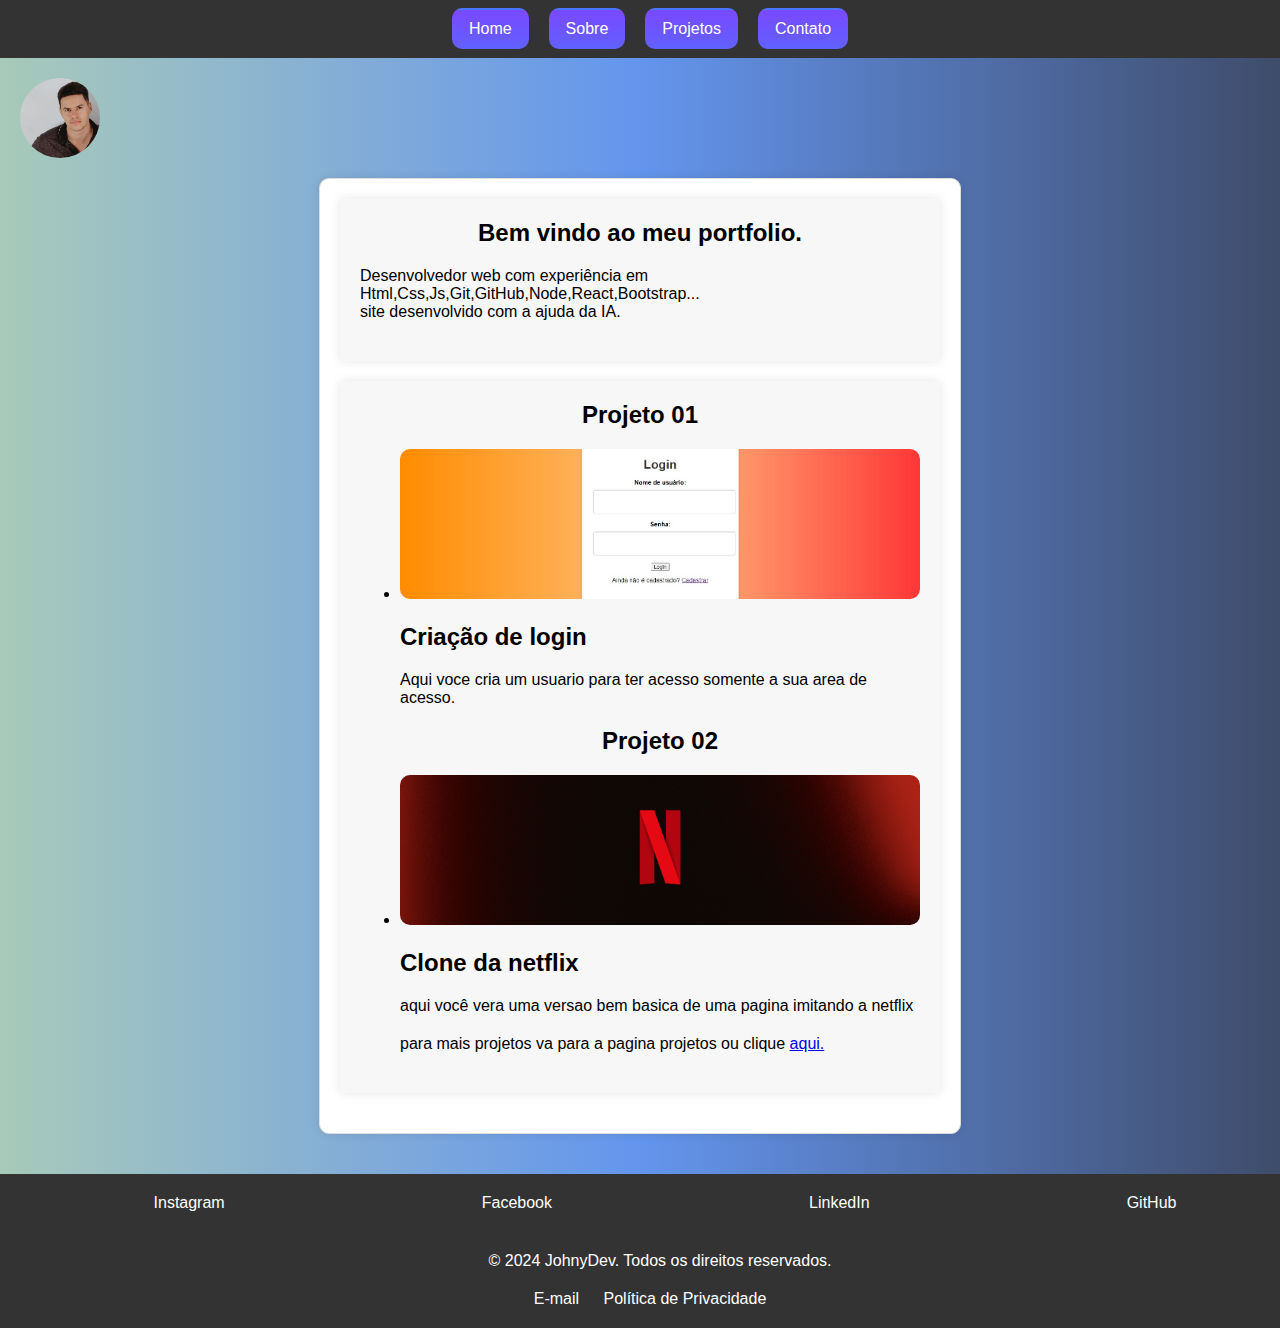
<file: index.html>
<!DOCTYPE html>
<html lang="pt-BR">
<head>
  <meta charset="UTF-8">
  <meta name="viewport" content="width=device-width, initial-scale=1.0">
  <title>Portfólio - JohnyDevelop </title>
  <link rel="stylesheet" href="css/styles.css">
  
</head>
<body>


  <header>

    <nav>
      <ul>
        <li><a href="index.html">Home</a></li>
        <li><a href="sobre.html">Sobre</a></li>
        <li><a href="projetos.html">Projetos</a></li>
        <li><a href="contato.html">Contato</a></li>
      </ul>
    </nav>

      <button class="botao-hamburguer">
        <span></span>
        <span></span>
        <span></span>
      </button>
      
      <div class="menu-dropdown">
        <a href="index.html" class="botao-dropdown">Home</a>
        <a href="sobre.html" class="botao-dropdown">Sobre</a>
        <a href="projetos.html" class="botao-dropdown">Projetos</a>
        <a href="contato.html" class="botao-dropdown">Contato</a>
      </div>
      

  </header>

  <div class="avatar">
    <img src="src/imagem-avatar.jpeg" alt="Avatar">
  </div>

  <main>
    <!-- Seção Sobre -->
    <section id="sobre">
      <h1>Bem vindo ao meu portfolio.</h1>
      <p>Desenvolvedor web com experiência em Html,Css,Js,Git,GitHub,Node,React,Bootstrap... </br> site desenvolvido com a ajuda da IA.</p>
    </section>
    
    <!-- Seção Projetos -->
    <section id="projetos">
      <h1>Projeto 01</h1>
      <ul>
        <li>
          <a href="login.html" target="_blank"> <img src="src/projeto1.jpg" alt="Projeto 1"> </a>
          <h2>Criação de login </h2>
          <p>Aqui voce cria um usuario para ter acesso somente a sua area de acesso.</p>
        </li>

            <h1>Projeto 02</h1>
              <li>
                <a href="Netflixprojeto/index.html" target="_blank"> <img src="src/projeto2.png" alt="Projeto 1"> </a>
                <h2>Clone da netflix</h2>
                <p>aqui você vera uma versao bem basica de uma pagina imitando a netflix</p>
                <p> para mais projetos va para a pagina projetos ou clique <a href="projetos.html">aqui.</a></p>
              </li>
      </ul>
    </section>
    </main>
    <!-- Seção Contato -->


  <footer>
    
    <div class="redes-sociais">
      <a href="https://www.instagram.com/johny_barbers/profilecard/?igsh=bzBsaThxMDAyaHNp" target="_blank">
      <i class="fab fa-instagram"></i> Instagram
      </a>
      <a href="https://www.facebook.com/jonas.william.90?mibextid=ZbWKwL" target="_blank">
      <i class="fab fa-facebook"></i> Facebook
      </a>
      <a href="https://www.linkedin.com/in/johny-william-332b6b212?utm_source=share&utm_campaign=share_via&utm_content=profile&utm_medium=android_app" target="_blank">
      <i class="fab fa-linkedin"></i> LinkedIn
      </a>
      <a href="https://github.com/JohnywDev" target="_blank">
      <i class="fab fa-github"></i> GitHub
      </a>
      </div>

    <div class="container">
      <p>&copy; 2024 JohnyDev. Todos os direitos reservados.</p>
      <ul>
        <li><a href="mailto:johnyvozon@gmail.com">E-mail</a></li>
        <li><a href="#">Política de Privacidade</a></li>
      </ul>
    </div>
  

  </footer>

  <script src="js/js.js"></script>

</body>
</html>
</file>
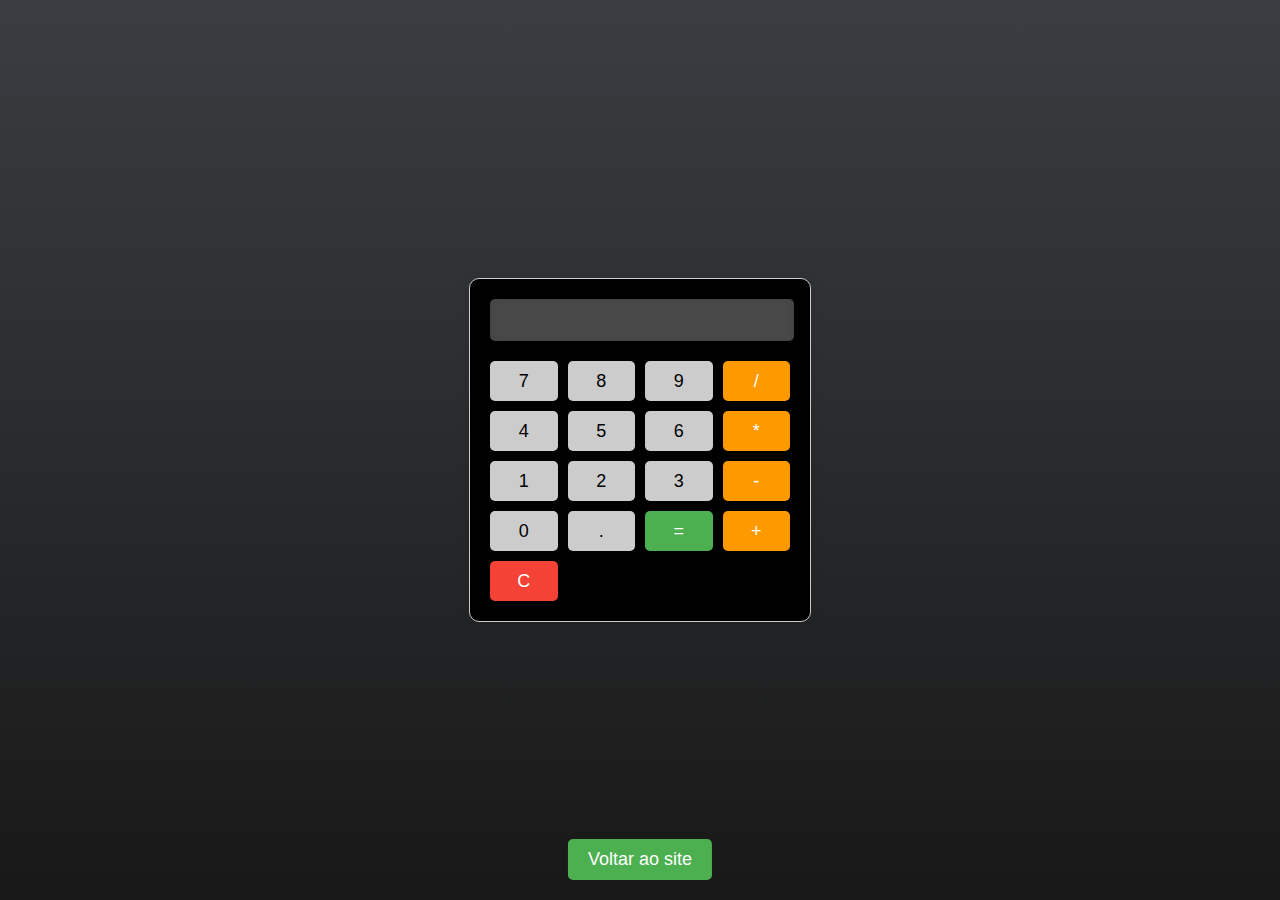
<file: Calculadora/index.html>
<!DOCTYPE html>
<html lang="pt-BR">
<head>
<meta charset="UTF-8">
<meta name="viewport" content="width=device-width, initial-scale=1.0">
<title>Calculadora</title>
<link rel="stylesheet" href="style.css">
</head>
<body>
<div class="calculadora">
<input type="text" id="display" disabled>
<div class="botões">
<button class="botão" onclick="adicionarNumero('7')">7</button>
<button class="botão" onclick="adicionarNumero('8')">8</button>
<button class="botão" onclick="adicionarNumero('9')">9</button>
<button class="botão operador" onclick="adicionarOperador('/')">/</button>
<button class="botão" onclick="adicionarNumero('4')">4</button>
<button class="botão" onclick="adicionarNumero('5')">5</button>
<button class="botão" onclick="adicionarNumero('6')">6</button>
<button class="botão operador" onclick="adicionarOperador('*')">*</button>
<button class="botão" onclick="adicionarNumero('1')">1</button>
<button class="botão" onclick="adicionarNumero('2')">2</button>
<button class="botão" onclick="adicionarNumero('3')">3</button>
<button class="botão operador" onclick="adicionarOperador('-')">-</button>
<button class="botão" onclick="adicionarNumero('0')">0</button>
<button class="botão" onclick="adicionarNumero('.')">.</button>
<button class="botão igual" onclick="calcular()">=</button>
<button class="botão operador" onclick="adicionarOperador('+')">+</button>
<button class="botão limpar" onclick="limpar()">C</button>
</div>
</div>

<button class="botao-voltar" onclick="window.location.href='../projetos.html'">Voltar ao site</button>


<script src="script.js"></script>
</body>
</html>
</file>
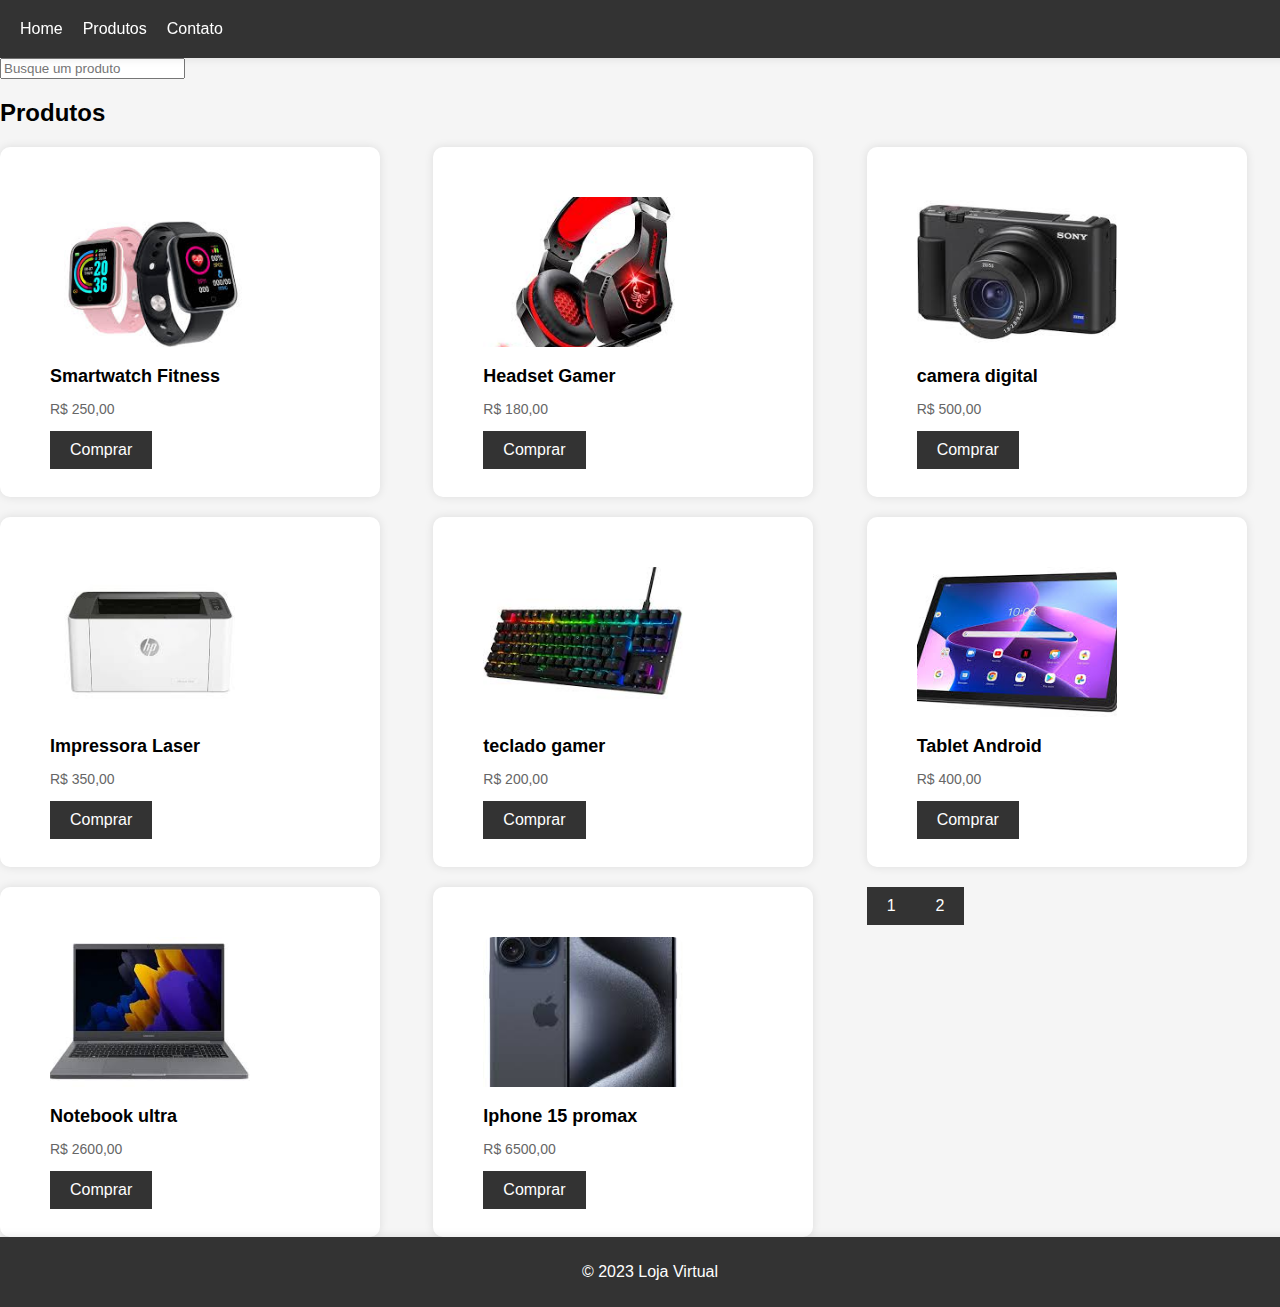
<file: Lojavirtual/index.html>
<!DOCTYPE html>
<html lang="pt-BR">
<head>
    <meta charset="UTF-8">
    <meta name="viewport" content="width=device-width, initial-scale=1.0">
    <title>Loja Virtual</title>
    <link rel="stylesheet" href="css/style.css">
</head>
<body>

    <!-- Cabeçalho -->
    <header>
        
        <nav>
            <ul>
                <li><a href="#">Home</a></li>
                <li><a href="#">Produtos</a></li>
                <li><a href="#">Contato</a></li>
            </ul>
        </nav>

        <nav>
            <div class="menu-hamburguer">
                <input type="checkbox" id="menu-toggle">
                <label for="menu-toggle" class="menu-toggle-label">
                    <span></span>
                    <span></span>
                    <span></span>
                </label>
                <ul class="menu">
                    <li><a href="#">Home</a></li>
                    <li><a href="#">Produtos</a></li>
                    <li><a href="#">Contato</a></li>
                </ul>
            </div>
        </nav>

    </header>

    <!-- Conteúdo -->
    <main>

        <h2>Produtos</h2>

        <section class="produtos">
            <div class="produto">
                <img src="src/img/produto1.jpg" alt="Produto 1">
                <h2>Smartwatch Fitness</h2>
                <p>R$ 250,00</p>
                <button>Comprar</button>
            </div>
            <div class="produto">
                <img src="src/img/produto2.jpg" alt="Produto 2">
                <h2>Headset Gamer</h2>
                <p>R$ 180,00</p>
                <button>Comprar</button>
            </div>
            <div class="produto">
                <img src="src/img/produto3.jpg" alt="Produto 3">
                <h2>camera digital</h2>
                <p>R$ 500,00</p>
                <button>Comprar</button>
            </div> 
            <div class="produto">
                <img src="src/img/produto4.jpg" alt="Produto 4">
                <h2>Impressora Laser</h2>
                <p>R$ 350,00</p>
                <button>Comprar</button>
            </div>
            <div class="produto">
                <img src="src/img/produto5.jpg" alt="Produto 5">
                <h2>teclado gamer</h2>
                <p>R$ 200,00</p>
                <button>Comprar</button>
            </div>
            <div class="produto">
                <img src="src/img/produto6.jpg" alt="Produto 6">
                <h2>Tablet Android</h2>
                <p>R$ 400,00</p>
                <button>Comprar</button>
            </div>
            <div class="produto">
                <img src="src/img/produto7.jpg" alt="Produto 7">
                <h2>Notebook ultra</h2>
                <p>R$ 2600,00</p>
                <button>Comprar</button>
            </div>
            <div class="produto">
                <img src="src/img/produto8.jpg" alt="Produto 8">
                <h2>Iphone 15 promax</h2>
                <p>R$ 6500,00</p>
                <button>Comprar</button>
            </div>
            <!-- Adicione mais produtos aqui -->
        </section>
    </main>

    <!-- Rodapé -->
    <footer>
        <p>&copy; 2023 Loja Virtual</p>
    </footer>

    <script src="js/script.js"></script>
</body>
</html>
</file>
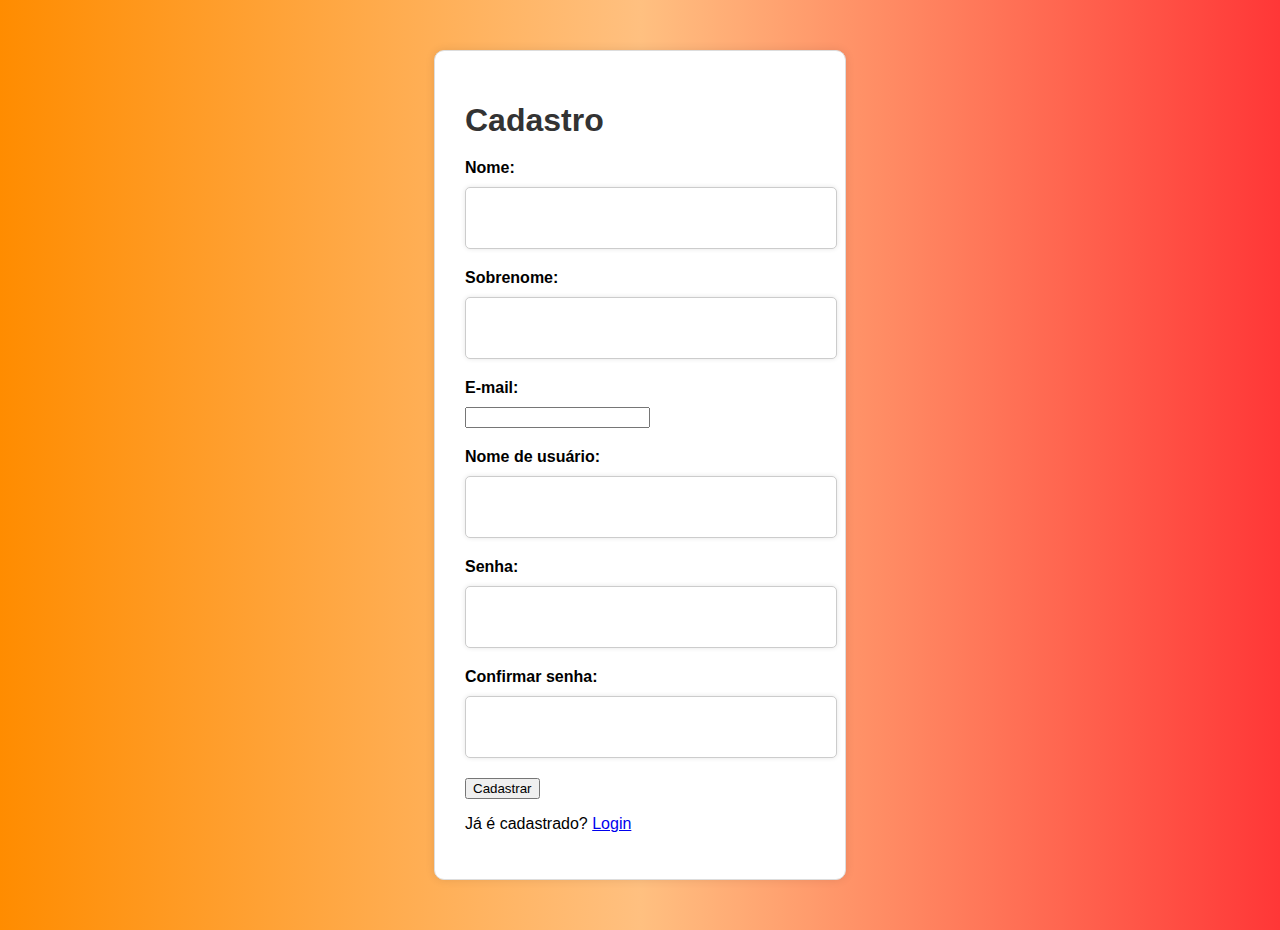
<file: cadastro.html>
<!DOCTYPE html>
<html lang="pt-BR">
<head>
  <meta charset="UTF-8">
  <meta name="viewport" content="width=device-width, initial-scale=1.0">
  <title>Cadastro</title>
  <link rel="stylesheet" href="css/users.css">
</head>
<body>
  <div class="container">
    <div class="cadastro-form">
      <h1>Cadastro</h1>
      <form id="cadastro-form">
        <div class="input-group">
          <label for="nome">Nome:</label>
          <input type="text" id="nome" name="nome" required>
        </div>
        <div class="input-group">
          <label for="sobrenome">Sobrenome:</label>
          <input type="text" id="sobrenome" name="sobrenome" required>
        </div>
        <div class="input-group">
          <label for="email">E-mail:</label>
          <input type="email" id="email" name="email" required>
        </div>
        <div class="input-group">
          <label for="username">Nome de usuário:</label>
          <input type="text" id="username" name="username" required>
        </div>
        <div class="input-group">
          <label for="senha">Senha:</label>
          <input type="password" id="senha" name="senha" required>
        </div>
        <div class="input-group">
          <label for="confirmar-senha">Confirmar senha:</label>
          <input type="password" id="confirmar-senha" name="confirmar-senha" required>
        </div>
        <button id="cadastro-btn">Cadastrar</button>
        <p>Já é cadastrado? <a href="login.html">Login</a></p>
      </form>
    </div>
  </div>

  <script src="js/script-cadastro.js"></script>
</body>
</html>
</file>
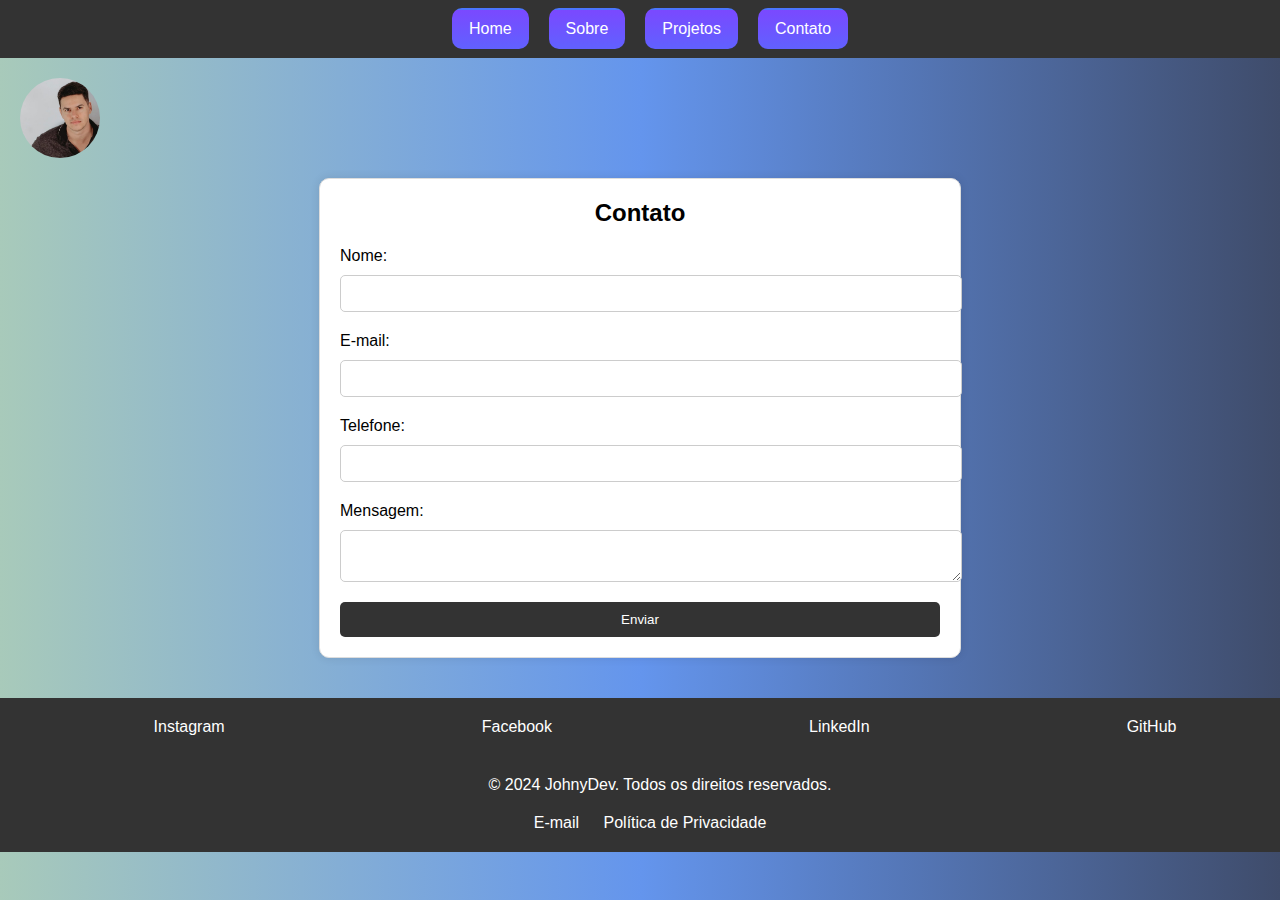
<file: contato.html>
<!DOCTYPE html>
<html lang="pt-BR">
<head>
  <meta charset="UTF-8">
  <meta name="viewport" content="width=device-width, initial-scale=1.0">
  <title>Portfólio - JohnyDevelop </title>
  <link rel="stylesheet" href="css/styles.css">

</head>
<body>


  <header>

    <nav>
      <ul>
        <li><a href="index.html">Home</a></li>
        <li><a href="sobre.html">Sobre</a></li>
        <li><a href="projetos.html">Projetos</a></li>
        <li><a href="contato.html">Contato</a></li>
      </ul>
    </nav>

      <button class="botao-hamburguer">
        <span></span>
        <span></span>
        <span></span>
      </button>
      
      <div class="menu-dropdown">
        <a href="index.html" class="botao-dropdown">Home</a>
        <a href="sobre.html" class="botao-dropdown">Sobre</a>
        <a href="projetos.html" class="botao-dropdown">Projetos</a>
        <a href="contato.html" class="botao-dropdown">Contato</a>
      </div>
      

  </header>

  <div class="avatar">
    <img src="src/imagem-avatar.jpeg" alt="Avatar">
  </div>

  <main>
    <h1>Contato</h1>
    <form id="form-contato">
        <form action="form.php" method="post"> 
        <label for="nome">Nome:</label>
        <input type="text" id="nome" name="nome" required>
        
        <label for="email">E-mail:</label>
        <input type="email" id="email" name="email" required>
        
          <label for="telefone">Telefone:</label>
          <input type="tel" id="telefone" name="telefone" required>
      
        
        <label for="mensagem">Mensagem:</label>
        <textarea id="mensagem" name="mensagem" required></textarea>
        
        <button id="enviar">Enviar</button>
    </form>
</main>

<script src="js/script-contato.js"></script>

  <footer>

    <div class="redes-sociais">
      <a href="https://www.instagram.com/johny_barbers/profilecard/?igsh=bzBsaThxMDAyaHNp" target="_blank">
      <i class="fab fa-instagram"></i> Instagram
      </a>
      <a href="https://www.facebook.com/jonas.william.90?mibextid=ZbWKwL" target="_blank">
      <i class="fab fa-facebook"></i> Facebook
      </a>
      <a href="https://www.linkedin.com/in/johny-william-332b6b212?utm_source=share&utm_campaign=share_via&utm_content=profile&utm_medium=android_app" target="_blank">
      <i class="fab fa-linkedin"></i> LinkedIn
      </a>
      <a href="https://github.com/JohnywDev" target="_blank">
      <i class="fab fa-github"></i> GitHub
      </a>
      </div>

      
    <div class="container">
      <p>&copy; 2024 JohnyDev. Todos os direitos reservados.</p>
      <ul>
        <li><a href="mailto:johnyvozon@gmail.com">E-mail</a></li>
        <li><a href="#">Política de Privacidade</a></li>
      </ul>
    </div>
  </footer>

  <script src="js/js.js"></script>


</body>
</html>
</file>
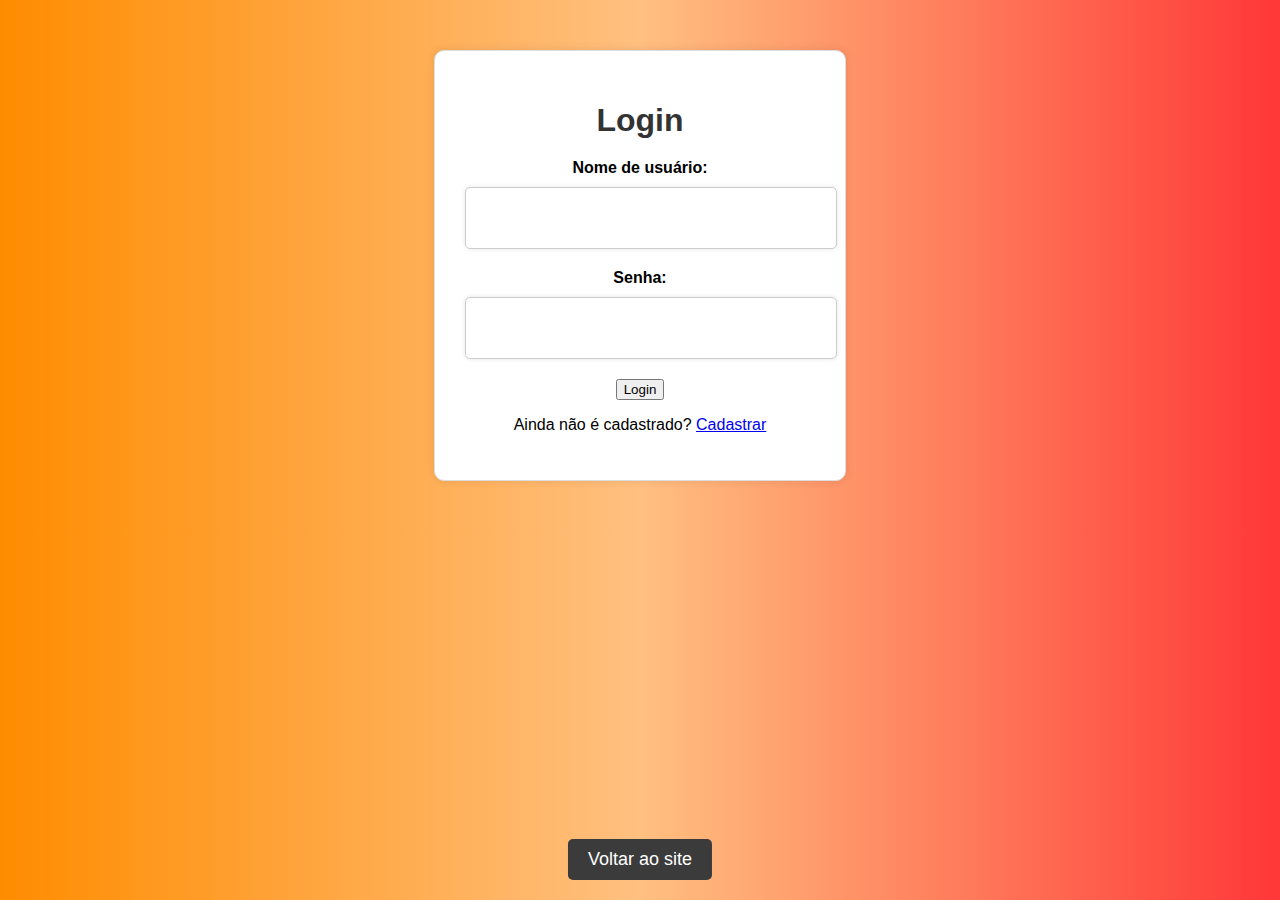
<file: login.html>
<!DOCTYPE html>
<html lang="pt-BR">
<head>
  <meta charset="UTF-8">
  <meta name="viewport" content="width=device-width, initial-scale=1.0">
  <title>Login </title>
  <link rel="stylesheet" href="css/users.css">
</head>
<body>
  <div class="container">
    <div class="login-form">
      <h1>Login </h1>
      <form id="login-form-2">
        <div class="input-group">
          <label for="username-2">Nome de usuário:</label>
          <input type="text" id="username-2" name="username" required>
        </div>
        <div class="input-group">
          <label for="password-2">Senha:</label>
          <input type="password" id="password-2" name="password" required>
        </div>
        <button id="login-btn-2">Login</button>
        <p>Ainda não é cadastrado? <a href="cadastro.html">Cadastrar</a></p>
      </form>
    </div>
  </div>

  <button class="botao-voltar" onclick="window.location.href='projetos.html'">Voltar ao site</button>
  <script src="js/users.js"></script>
  <script src="js/script-cadastro.js"></script>
</body>
</html>
</file>
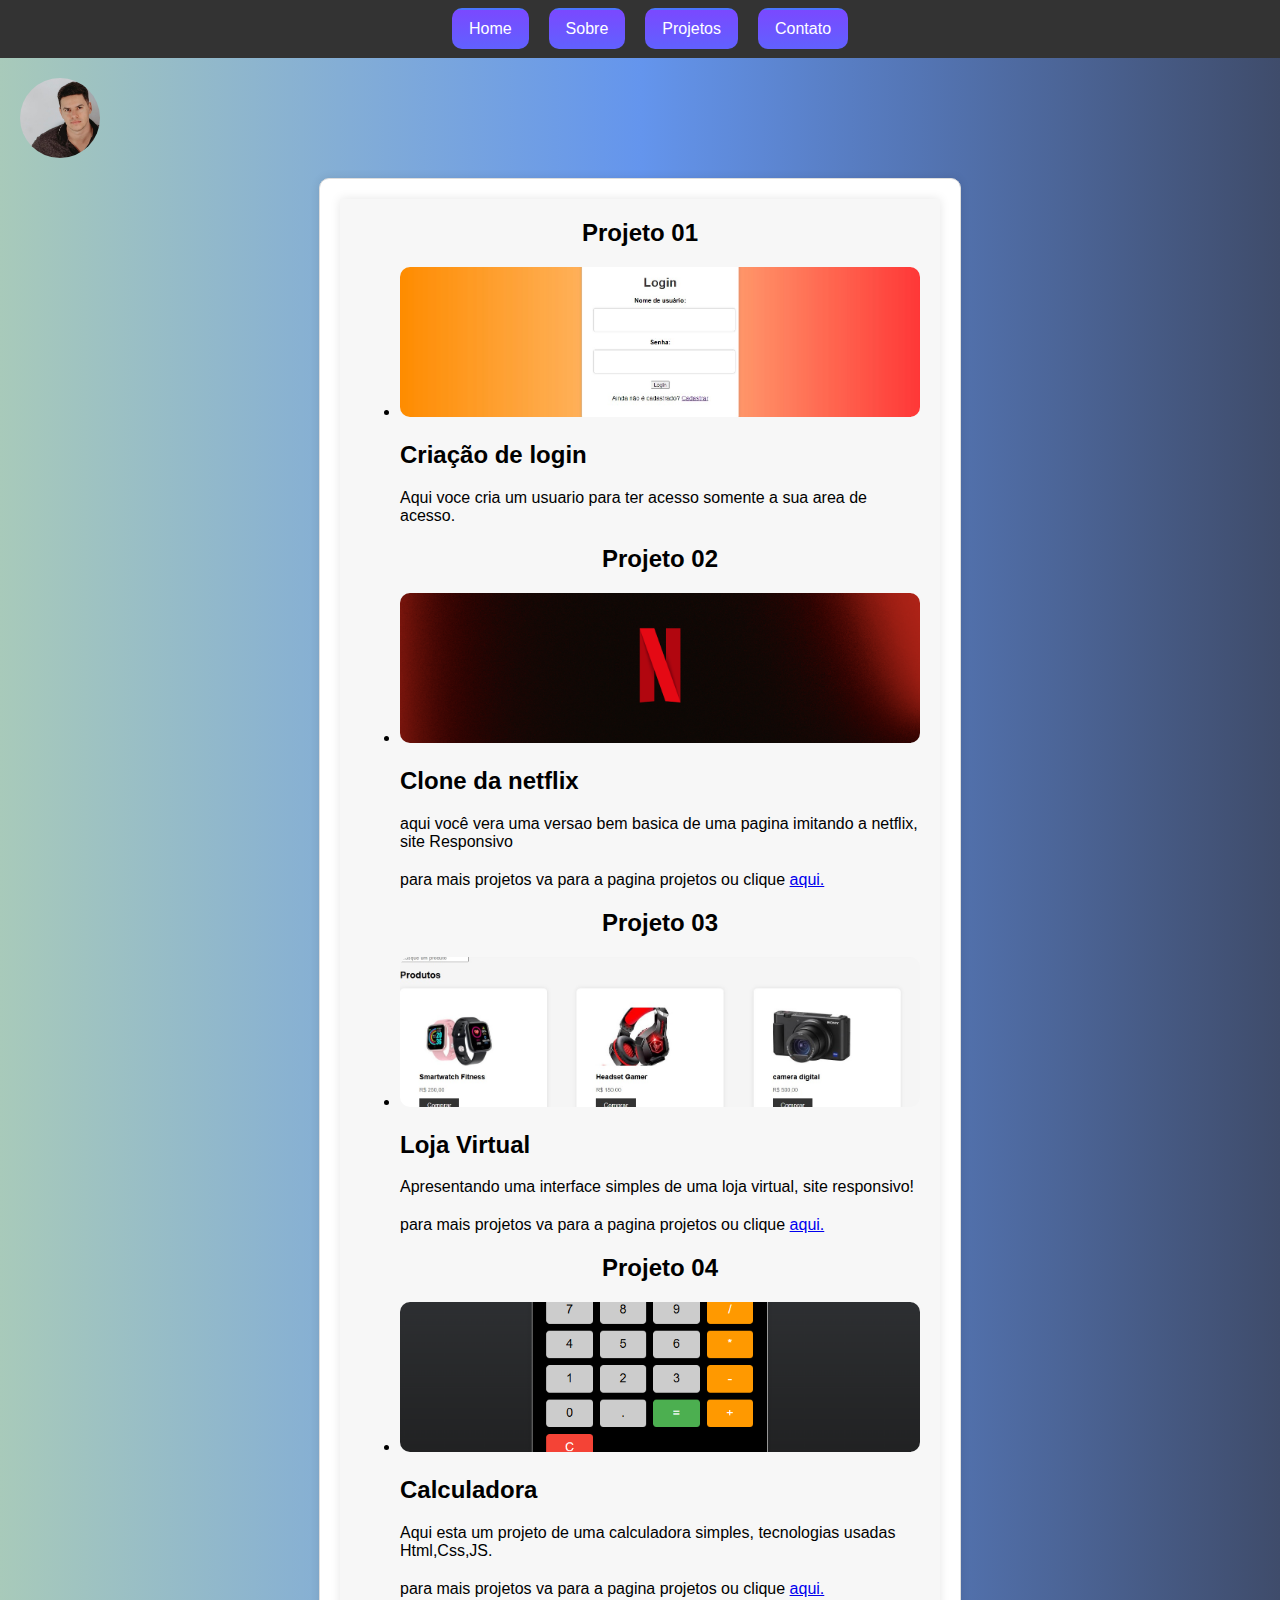
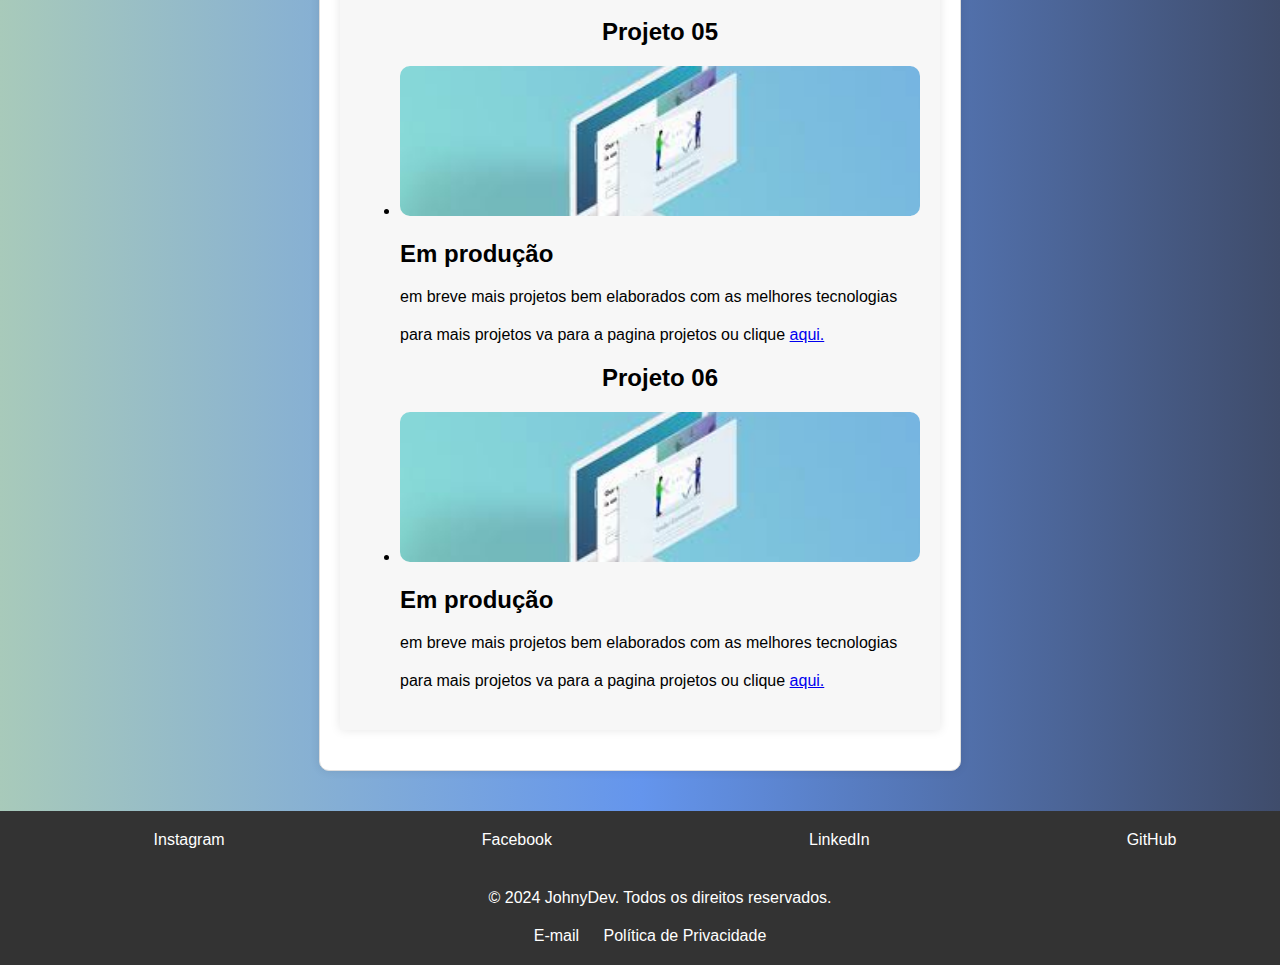
<file: projetos.html>
<!DOCTYPE html>
<html lang="pt-BR">
<head>
  <meta charset="UTF-8">
  <meta name="viewport" content="width=device-width, initial-scale=1.0">
  <title>Portfólio - JohnyDevelop </title>
  <link rel="stylesheet" href="css/styles.css">

</head>
<body>


  <header>

    <nav>
      <ul>
        <li><a href="index.html">Home</a></li>
        <li><a href="sobre.html">Sobre</a></li>
        <li><a href="projetos.html">Projetos</a></li>
        <li><a href="contato.html">Contato</a></li>
      </ul>
    </nav>

      <button class="botao-hamburguer">
        <span></span>
        <span></span>
        <span></span>
    
      </button>
      
      <div class="menu-dropdown">
        <a href="index.html" class="botao-dropdown">Home</a>
        <a href="sobre.html" class="botao-dropdown">Sobre</a>
        <a href="projetos.html" class="botao-dropdown">Projetos</a>
        <a href="contato.html" class="botao-dropdown">Contato</a>
      </div>
      

  </header>

  <div class="avatar">
    <img src="src/imagem-avatar.jpeg" alt="Avatar">
  </div>

  <main>
    
    <!-- Seção Projetos -->
    <section id="projetos">
      <h1>Projeto 01</h1>
      <ul>
        <li>
          <a href="login.html" target="_blank"> <img src="src/projeto1.jpg" alt="Projeto 1"> </a>
          <h2>Criação de login </h2>
          <p>Aqui voce cria um usuario para ter acesso somente a sua area de acesso.</p>
        </li>

            <h1>Projeto 02</h1>
              <li>
                <a href="Netflixprojeto/index.html" target="_blank"> <img src="src/projeto2.png" alt="Projeto 2"> </a>
                <h2>Clone da netflix</h2>
                <p>aqui você vera uma versao bem basica de uma pagina imitando a netflix, site Responsivo</p>
                <p> para mais projetos va para a pagina projetos ou clique <a href="projetos.html">aqui.</a></p>
              </li>

              <h1>Projeto 03</h1>
              <li>
                <a href="Lojavirtual/index.html" target="_blank"> <img src="src/projeto3.jpg" alt="Projeto 3"> </a>
                <h2> Loja Virtual </h2>
                <p> Apresentando uma interface simples de uma loja virtual, site responsivo! </p>
                <p> para mais projetos va para a pagina projetos ou clique <a href="projetos.html">aqui.</a></p>
              </li>

              <h1>Projeto 04</h1>
              <li>
                <a href="Calculadora/index.html" target="_blank"> <img src="src/projeto4.png" alt="Projeto 4"> </a>
                <h2> Calculadora </h2>
                <p> Aqui esta um projeto de uma calculadora simples, tecnologias usadas Html,Css,JS. </p>
                <p> para mais projetos va para a pagina projetos ou clique <a href="projetos.html">aqui.</a></p>
              </li>

              <h1>Projeto 05</h1>
              <li>
                <a href="#" target="_blank"> <img src="src/projeto.jpg" alt="Projeto 5"> </a>
                <h2> Em produção </h2>
                <p> em breve mais projetos bem elaborados com as melhores tecnologias </p>
                <p> para mais projetos va para a pagina projetos ou clique <a href="projetos.html">aqui.</a></p>
              </li>

              <h1>Projeto 06</h1>
              <li>
                <a href="#" target="_blank"> <img src="src/projeto.jpg" alt="Projeto 6"> </a>
                <h2> Em produção </h2>
                <p> em breve mais projetos bem elaborados com as melhores tecnologias </p>
                <p> para mais projetos va para a pagina projetos ou clique <a href="projetos.html">aqui.</a></p>
              </li>

        <!-- Outros projetos -->
      </ul>
    </section>
    </main>
    <!-- Seção Contato -->


  <footer>

    <div class="redes-sociais">
      <a href="https://www.instagram.com/johny_barbers/profilecard/?igsh=bzBsaThxMDAyaHNp" target="_blank">
      <i class="fab fa-instagram"></i> Instagram
      </a>
      <a href="https://www.facebook.com/jonas.william.90?mibextid=ZbWKwL" target="_blank">
      <i class="fab fa-facebook"></i> Facebook
      </a>
      <a href="https://www.linkedin.com/in/johny-william-332b6b212?utm_source=share&utm_campaign=share_via&utm_content=profile&utm_medium=android_app" target="_blank">
      <i class="fab fa-linkedin"></i> LinkedIn
      </a>
      <a href="https://github.com/JohnywDev" target="_blank">
      <i class="fab fa-github"></i> GitHub
      </a>
      </div>

      
    <div class="container">
      <p>&copy; 2024 JohnyDev. Todos os direitos reservados.</p>
      <ul>
        <li><a href="mailto:johnyvozon@gmail.com">E-mail</a></li>
        <li><a href="#">Política de Privacidade</a></li>
      </ul>
    </div>
  </footer>

  <script src="js/js.js"></script>

</body>
</html>
</file>
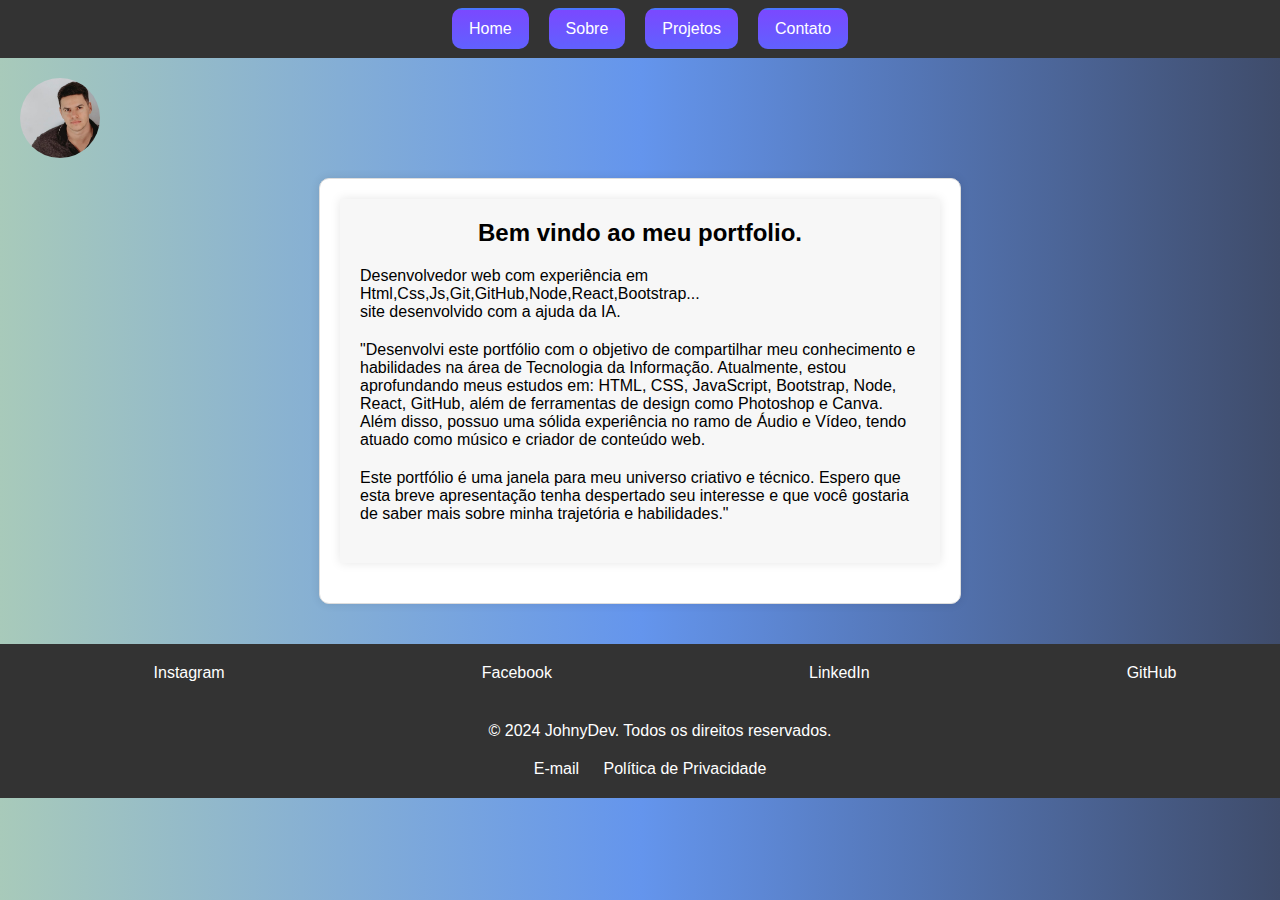
<file: sobre.html>
<!DOCTYPE html>
<html lang="pt-BR">
<head>
  <meta charset="UTF-8">
  <meta name="viewport" content="width=device-width, initial-scale=1.0">
  <title>Portfólio - JohnyDevelop </title>
  <link rel="stylesheet" href="css/styles.css">

</head>
<body>


  <header>

    <nav>
      <ul>
        <li><a href="index.html">Home</a></li>
        <li><a href="sobre.html">Sobre</a></li>
        <li><a href="projetos.html">Projetos</a></li>
        <li><a href="contato.html">Contato</a></li>
      </ul>
    </nav>

      <button class="botao-hamburguer">
        <span></span>
        <span></span>
        <span></span>
      </button>
      
      <div class="menu-dropdown">
        <a href="index.html" class="botao-dropdown">Home</a>
        <a href="sobre.html" class="botao-dropdown">Sobre</a>
        <a href="projetos.html" class="botao-dropdown">Projetos</a>
        <a href="contato.html" class="botao-dropdown">Contato</a>
      </div>
      

  </header>

  <div class="avatar">
    <img src="src/imagem-avatar.jpeg" alt="Avatar">
  </div>

  <main>
    <!-- Seção Sobre -->
    <section id="sobre">
      <h1>Bem vindo ao meu portfolio.</h1>
      <p>Desenvolvedor web com experiência em Html,Css,Js,Git,GitHub,Node,React,Bootstrap... 

      </br> site desenvolvido com a ajuda da IA.</p>
      <p>
        "Desenvolvi este portfólio com o objetivo de compartilhar meu conhecimento e habilidades 
        na área de Tecnologia da Informação. Atualmente, estou aprofundando meus estudos em: 
        HTML, CSS, JavaScript, Bootstrap, Node, React, GitHub, além de ferramentas de design 
        como Photoshop e Canva. Além disso, possuo uma sólida experiência no ramo de Áudio e Vídeo,
        tendo atuado como músico e criador de conteúdo web.</p>
<p>
        Este portfólio é uma janela para meu universo criativo e técnico. 
        Espero que esta breve apresentação tenha despertado seu interesse e que você gostaria de saber 
        mais sobre minha trajetória e habilidades."
      </p>
    </section>
    </main>
    
    <!-- Seção Contato -->


  <footer>

    <div class="redes-sociais">
      <a href="https://www.instagram.com/johny_barbers/profilecard/?igsh=bzBsaThxMDAyaHNp" target="_blank">
      <i class="fab fa-instagram"></i> Instagram
      </a>
      <a href="https://www.facebook.com/jonas.william.90?mibextid=ZbWKwL" target="_blank">
      <i class="fab fa-facebook"></i> Facebook
      </a>
      <a href="https://www.linkedin.com/in/johny-william-332b6b212?utm_source=share&utm_campaign=share_via&utm_content=profile&utm_medium=android_app" target="_blank">
      <i class="fab fa-linkedin"></i> LinkedIn
      </a>
      <a href="https://github.com/JohnywDev" target="_blank">
      <i class="fab fa-github"></i> GitHub
      </a>
      </div>

      
    <div class="container">
      <p>&copy; 2024 JohnyDev. Todos os direitos reservados.</p>
      <ul>
        <li><a href="mailto:johnyvozon@gmail.com">E-mail</a></li>
        <li><a href="#">Política de Privacidade</a></li>
      </ul>
    </div>
  </footer>

  <script src="js/js.js"></script>

</body>
</html>
</file>
<file: css/styles.css>
body {
  font-family: Open Sans, sans-serif;
  margin: 0;
  padding: 0;
  width: 100%;
  overflow-x: hidden;
  background: linear-gradient(90deg, #a8caba 0%, #6495ed 50%, #3f4c6b 100%); 

}


header {
  background-color: #333;
  padding: 20px;
  text-align: center;
  width: 100%;
  
}

nav a {
  background: linear-gradient(to bottom, #7A49FF, #4A76FF);
  background-size: 100% 200%;
  transition: background-position 0.3s;
  text-decoration: none;
  color: #fff;
  border-radius: 10px;
  padding: 10px 15px;
  border: 2px solid transparent;
  width: 100%;
  
}

nav a:hover {
  background-position: 100% 100%;
  background: #6c5ce7;
  border-color: #333;
  box-shadow: 0 0 10px rgba(74, 118, 255, 0.5);
}



nav ul {
  list-style: none;
  margin: 0;
  padding: 0;
  display: inline-flex;
  justify-content: space-between;
  
}

nav li {
  margin-right: 20px;
}

nav a {
  text-decoration: none;
  color: #ffffff;
}

.avatar {
  position: relative;
  top: 20px; /* ajuste a posição */
  left: 20px; /* ajuste a posição */
  width: 80px; /* tamanho da imagem */
  height: 80px; /* tamanho da imagem */
  border-radius: 50%; /* formato circular */
  overflow: hidden;
  margin-bottom: 10px;
}

.avatar img {
  width: 100%;
  height: 100%;
  object-fit: cover;
}


section {
  background-color: #F7F7F7;
  padding: 20px;
  margin-bottom: 20px;
  box-shadow: 0 0 10px rgba(0, 0, 0, 0.1);
}

h1 {
  font-size: 24px;
  margin-top: 0;
}

p {
  font-size: 16px;
  margin-bottom: 20px;
}

main img {
  width: 100%;
  height: 150px;
  object-fit: cover;
  border-radius: 10px;
}

 main img {
  transition: transform 0.5s;
  transform: rotateY(0);
}

 main img:hover {
  transform: rotateY(180deg);
}

.botao-hamburguer {
  display: none;
  padding: 10px;
  background-color: transparent;
  border: none;
  cursor: pointer;
}

.botao-hamburguer span {
  display: block;
  width: 20px;
  height: 3px;
  background-color: #fff;
  margin-bottom: 5px;
}

nav.mostrar {
  display: block;
  position: absolute;
  top: 50px;
  left: 0;
  width: 100%;
  background-color: #fff;
  padding: 20px;
  border-bottom: 1px solid #333;
}

.menu-dropdown.mostrar {
  display: block;
}



.menu-dropdown {
  display: none;
  position: absolute;
  top: 50px;
  left: 0;
  width: 200px;
  background-color: #fff;
  padding: 20px;
  border-bottom: 1px solid #333;
  border-radius: 10px;
  box-shadow: 0 0 10px rgba(0, 0, 0, 0.2);
}

.botao-dropdown {
  display: block;
  padding: 10px;
  font-size: 16px;
  text-decoration: none;
  color: #333;
  border-bottom: 1px solid #ccc;
}

.botao-dropdown:hover {
  background-color: #f0f0f0;
}


footer {
  background-color: #333;
  color: #fff;
  padding: 20px;
  text-align: center;
  width: 100%;
  
}

footer .container {
  max-width: 800px;
  margin: 0 auto;
  
}

footer ul {
  list-style: none;
  padding: 0;
  margin: 0;
}

footer li {
  display: inline-block;
  margin-right: 20px;
}

footer a {
  color: #fff;
  text-decoration: none;
}

main {
  max-width: 600px;
  margin: 40px auto;
  padding: 20px;
  background-color: #fff;
  border: 1px solid #ddd;
  border-radius: 10px;
  box-shadow: 0 0 10px rgba(0, 0, 0, 0.1);
}

h1 {
  text-align: center;
  margin-bottom: 20px;
}

form {
  display: flex;
  flex-direction: column;
}

label {
  margin-bottom: 10px;
}

input, textarea {
  width: 100%;
  padding: 10px;
  margin-bottom: 20px;
  border: 1px solid #ccc;
  border-radius: 5px;
}

button {
  background-color: #333;
  color: #fff;
  padding: 10px 20px;
  border: none;
  border-radius: 5px;
  cursor: pointer;
}

button:hover {
  background-color: #444;
}

.redes-sociais {
  display: flex;
  justify-content: space-around;
  margin-bottom: 40px;
  }
  
  .redes-sociais a {
  margin: 0 10px;
  font-size: 16px;
  color: #fff;
  transition: color 0.2s ease;
  display: flex;
  align-items: center;
  }
  
  .redes-sociais a:hover {
  color: #ccc;
  }
  
  .redes-sociais i {
  margin-right: 10px;
  font-size: 20px;
  }
  
@media (max-width: 768px) {
  .botao-hamburguer {
    display: block;
  padding: 10px;
  background-color: transparent;
  border: none;
  cursor: pointer;
  }
  
  nav {
    display: none;
  }
}

@media (max-width: 768px) {
  
  nav {
    flex-direction: column;
  }
  
  nav a {
    padding: 10px;
    font-size: 16px;
  }

  nav.mostrar {
    display: block;
    position: absolute;
    top: 50px;
    left: 0;
    width: 100%;
    background-color: #fff;
    padding: 20px;
    border-bottom: 1px solid #333;
  }
  
  .menu-dropdown {
    z-index: 1;
  }
  
  .avatar {
    z-index: 0;
  }  
}
</file>
<file: Calculadora/style.css>
body {
    font-family: Arial, sans-serif;
    background: linear-gradient(to bottom, #3a3d41, #181818);
    height: 100vh;
    margin: 0;
    display: flex;
    justify-content: center;
    align-items: center;
}

.calculadora {
    width: 300px;
    margin: 50px auto;
    padding: 20px;
    background-color: #000;
    border: 1px solid #ccc;
    border-radius: 10px;
    box-shadow: 0 0 10px rgba(0, 0, 0, 0.1);
}

#display {
    width: 100%;
    height: 40px;
    font-size: 24px;
    text-align: right;
    padding: auto;
    border: none;
    border-radius: 5px;
    box-shadow: inset 0 0 5px rgba(0, 0, 0, 0.1);
    color: #fff;
}

.botões {
    display: grid;
    grid-template-columns: repeat(4, 1fr);
    gap: 10px;
    margin-top: 20px;
}

.botão {
    height: 40px;
    font-size: 18px;
    border: none;
    border-radius: 5px;
    background-color: #ccc;
    cursor: pointer;
}

.botão:hover {
    background-color: #ddd;
}

.operador {
    background-color: #ff9900;
    color: #fff;
}

.igual {
    background-color: #4CAF50;
    color: #fff;
}

.limpar {
    background-color: #f44336;
    color: #fff;
}

/* Adicionar classe de piscar */
.piscar {
    animation: piscar 0.5s;
}

@keyframes piscar {
    0% {
        opacity: 1;
    }
    50% {
        opacity: 0;
    }
    100% {
        opacity: 1;
    }
}


.botao-voltar {
    position: absolute;
    bottom: 20px;
    left: 50%;
    transform: translateX(-50%);
    background-color: #4CAF50;
    color: #fff;
    padding: 10px 20px;
    border: none;
    border-radius: 5px;
    cursor: pointer;
    font-size: 18px;
    }
    
    .botao-voltar:hover {
    background-color: #3e8e41;
    }
</file>
<file: Lojavirtual/css/style.css>
body {
    font-family: 'Open Sans', sans-serif;
    margin: 0;
    padding: 0;
    background-color: #f5f5f5;
    width: 100%;
}

header {
    background-color: #333;
    color: #fff;
    padding: 20px;
    text-align: center;
    position: sticky;
    top: 0;
    z-index: 1000;
    box-shadow: 0 0 10px rgba(0, 0, 0, 0.1);
    width: 100%;
}

nav {
    display: flex;
    justify-content: space-between;
    align-items: center;
}

nav ul {
    list-style: none;
    margin: 0;
    padding: 0;
    display: flex;
    justify-content: space-between;
    align-items: center;
}

nav li {
    margin-right: 20px;
}

nav a {
    color: #fff;
    text-decoration: none;
    transition: color 0.3s ease;
}

nav a:hover {
    color: #ccc;
}

.main {
    display: flex;
    flex-direction: column;
    align-items: center;
    padding: 20px;
    
}

button {
    background-color: #333;
    color: #fff;
    border: none;
    padding: 10px 20px;
    font-size: 16px;
    cursor: pointer;
    transition: background-color 0.3s ease;
}

button:hover {
    background-color: #444;
}

footer {
    background-color: #333;
    color: #fff;
    padding: 10px;
    text-align: center;
    clear: both;
    position: relative;
    bottom: 0;
    width: 100%;
    box-shadow: 0 0 10px rgba(0, 0, 0, 0.1);
}

.menu-hamburguer {
    display: none;
}

.menu-toggle-label {
    display: none;
}

.produtos {
    display: grid;
    grid-template-columns: repeat(3, 1fr);
    gap: 20px;
    margin-top: 20px;
    
}

.produto {
    background-color: #fff;
    padding: 50px;
    border-radius: 10px;
    box-shadow: 0 0 10px rgba(0, 0, 0, 0.1);
    transition: transform 0.3s ease;
    height: 250px; /* Reduz a altura da imagem */
    max-width: 280px; /* Define a largura máxima da imagem */
    width: 100%;
}

.produto:hover {
    transform: scale(1.05);
}

.produto img {
    width: 100%;
    height: 150px; /* Reduz a altura da imagem */
    max-width: 200px; /* Define a largura máxima da imagem */
    object-fit: cover;
    border-radius: 10px 10px 0 0;
}

.produto h2 {
    font-size: 18px;
    margin-bottom: 10px;
}

.produto p {
    font-size: 14px;
    color: #666;
}

@media (max-width: 768px) {
    .menu-hamburguer {
        display: flex;
        justify-content: flex-end;
        align-items: center;
    }

    .menu-toggle-label {
        display: flex;
        flex-direction: column;
        justify-content: space-between;
        height: 20px;
        cursor: pointer;
    }

    .menu-toggle-label span {
        width: 30px;
        height: 4px;
        background-color: #fff;
        border-radius: 10px;
        transition: all 0.3s ease;
    }

    #menu-toggle:checked + .menu-toggle-label span:nth-child(1) {
        transform: rotate(45deg) translate(10px, 10px);
    }

    #menu-toggle:checked + .menu-toggle-label span:nth-child(2) {
        opacity: 0;
    }

    #menu-toggle:checked + .menu-toggle-label span:nth-child(3) {
        transform: rotate(-45deg) translate(10px, -10px);
    }

    .menu {
        display: none;
        background-color: #333;
        padding: 20px;
        position: absolute;
        top: 60px;
        right: 0;
        width: 200px;
        box-shadow: 0 0 10px rgba(0, 0, 0, 0.1);
    }


    .produto {
        background-color: #fff;
        padding: 50px;
        border-radius: 10px;
        box-shadow: 0 0 10px rgba(0, 0, 0, 0.1);
        transition: transform 0.3s ease;
        height: 220px; /* Reduz a altura da imagem */
        max-width: 150px; /* Define a largura máxima da imagem */
        width: 100%;
    }

    .produto img {
        width: 100%;
        height: 100px; /* Reduz a altura da imagem */
        max-width: 100px; /* Define a largura máxima da imagem */
        object-fit: cover;
        border-radius: 10px 10px 0 0;
    }

    .produtos {
        display: grid;
        grid-template-columns: repeat(2, 1fr);
        gap: 20px;
        margin-top: 20px;
        
        
    }

.produtos h1 {
    display: none;
}
    #menu-toggle:checked ~ .menu {
        display: block;
    }

    .menu li {
        margin-bottom: 20px;
    }

    .menu a {
        color: #fff;
        text-decoration: none;
    }

    nav ul {
        display: none;
    }

    #menu-toggle:checked ~ nav ul  {
        display: block;
        position: absolute;
        top: 60px;
        right: 0;
        width: 200px;
        background-color:#333}  
    }
</file>
<file: css/users.css>
body {
  font-family: Arial, sans-serif;
  background: linear-gradient(to right, #FF8C00, #FFC080, #FF3737);
  margin: 0;
  padding: 0;
}

.container {
  width: 350px;
  margin: 50px auto;
  padding: 30px;
  background-color: #fff;
  border: 1px solid #ddd;
  box-shadow: 0 0 10px rgba(0, 0, 0, 0.1);
  border-radius: 10px;
}

.login-form {
  text-align: center;
}

h1 {
  margin-bottom: 20px;
  font-weight: bold;
  color: #333;
}

.input-group {
  margin-bottom: 20px;
  position: relative;
}

label {
  display: block;
  margin-bottom: 10px;
  font-weight: bold;
}

input[type="text"], input[type="password"] {
  width: 100%;
  height: 40px;
  padding: 10px;
  border: 1px solid #ccc;
  border-radius: 5px;
  box-shadow: 0 0 5px rgba(0, 0, 0, 0.1);
}

input[type="text"]:focus, input[type="password"]:focus {
  border-color: #4CAF50;
  box-shadow: 0 0 10px rgba(0, 128, 0, 0.2);
}

button[type="submit"] {
  width: 100%;
  height: 40px;
  background-color: #4CAF50;
  color: #fff;
  padding: 10px;
  border: none;
  border-radius: 5px;
  cursor: pointer;
  transition: background-color 0.3s ease-in-out;
}

button[type="submit"]:hover {
  background-color: #3e8e41;
}

::placeholder {
  color: #ccc;
}

.botao-voltar {
  position: absolute;
  bottom: 20px;
  left: 50%;
  transform: translateX(-50%);
  background-color: #3b3b3b;
  color: #fff;
  padding: 10px 20px;
  border: none;
  border-radius: 5px;
  cursor: pointer;
  font-size: 18px;
  }
  
  .botao-voltar:hover {
  background-color: #bbb;
  }
</file>
